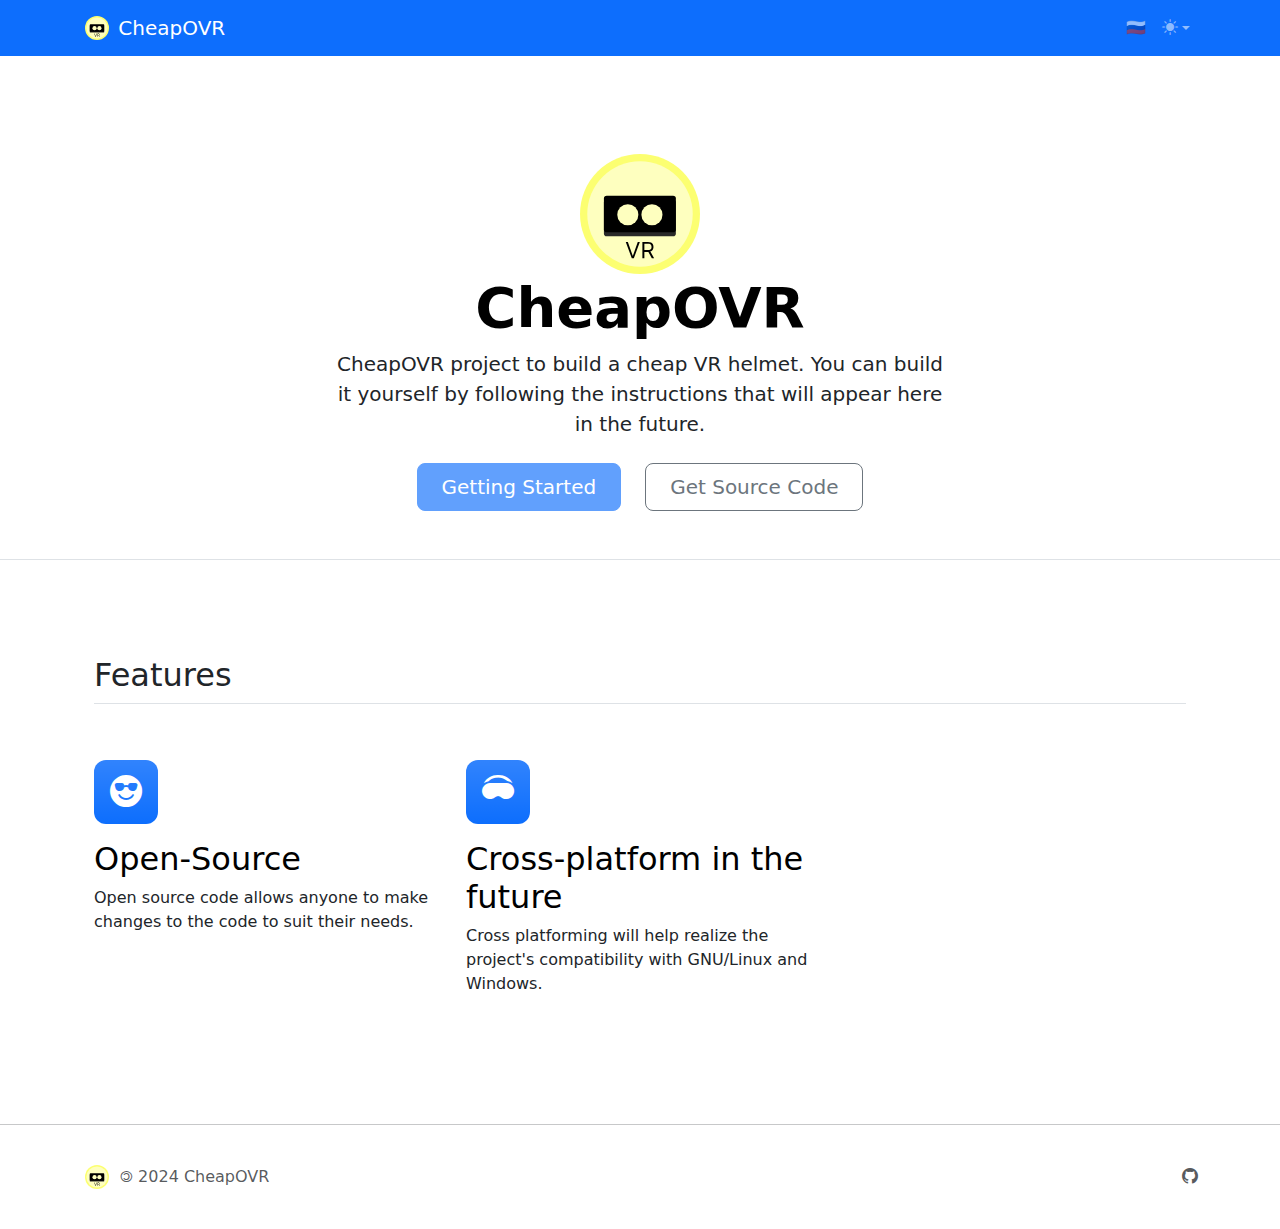
<file: index.html>
<!doctype html>
<html lang="en" data-bs-theme="auto">

<head>
    <meta charset="utf-8">
    <meta name="viewport" content="width=device-width, initial-scale=1">
    <link rel="icon" href="img/logo.svg" type="image/x-icon">
    <title>CheapOVR</title>
    <link href="css/bootstrap.min.css" rel="stylesheet">
    <link rel="stylesheet" href="icons/font/bootstrap-icons.css">
    <link rel="stylesheet" href="gitflic-font/gitflic-font.css">
    <link rel="stylesheet" href="css/site.css">
    <style>
    .feature-icon {
  width: 4rem;
  height: 4rem;
  border-radius: .75rem;
}

</style>
    <script src="js/colortoggler.js"></script>
</head>

<body>
    <nav class="navbar navbar-expand-lg bg-primary sticky-top" data-bs-theme="dark">
        <div class="container">
            <a class="navbar-brand" href="">
                <img src="img/logo.svg" alt="CheapOVR" width="30" height="24" class="d-inline-block align-text-top">
                CheapOVR
            </a>
            <div class="navbar-nav">
                <a class="nav-link py-2 px-0 px-lg-2" href="https://CheapOVR.github.io/ru" title="Russian language">🇷🇺</a>
                <button class="btn btn-link nav-link py-2 px-0 px-lg-2 dropdown-toggle d-flex align-items-center"
                    id="bd-theme" type="button" aria-expanded="false" data-bs-toggle="dropdown" data-bs-display="static"
                    aria-label="Toggle theme (dark)"><i class="theme-icon-active"></i></button>

            <div class="dropdown">
                <ul class="dropdown-menu dropdown-menu-end p-2 rounded-3 shadow" aria-labelledby="bd-theme-text">
                    <li>
                        <button type="button" class="dropdown-item d-flex align-items-center rounded-2"
                            data-bs-theme-value="light">
                            <i style="padding-right:10px;" class="bi bi-sun-fill"></i>
                            Light
                        </button>
                    </li>
                    <li style="padding-top:4px; padding-bottom:4px;">
                        <button type="button" class="dropdown-item d-flex align-items-center active rounded-2"
                            data-bs-theme-value="dark">
                            <i style="padding-right:10px;" class="bi bi-moon-stars-fill"></i>
                            Dark
                        </button>
                    </li>
                    <li>
                        <button type="button" class="dropdown-item d-flex align-items-center rounded-2"
                            data-bs-theme-value="auto">
                            <i style="padding-right:10px;" class="bi bi-circle-half"></i>
                            Auto
                        </button>
                    </li>
                </ul>
            </div>
            </div>
          </div>
    </nav>

    <div class="px-4 pt-5 my-5 text-center border-bottom">
         <img src="img/logo.svg" alt="CheapOVR" width="120em" height="120em" class="d-inline-block align-text-top">
        <h1 class="display-4 fw-bold text-body-emphasis">CheapOVR</h1>
        <div class="col-lg-6 mx-auto">
          <p class="lead mb-4">CheapOVR project to build a cheap VR helmet. You can build it yourself by following the instructions that will appear here in the future.</p>
          <div class="d-grid gap-2 d-sm-flex justify-content-sm-center mb-5">
            <button type="button" class="btn btn-primary btn-lg px-4 me-sm-3" disabled>Getting Started</button>
            <button type="button" class="btn btn-outline-secondary btn-lg px-4" onclick="window.location.href = 'https://github.com/CheapOVR/'">Get Source Code</button>
          </div>
        </div>
<!--
        <div class="overflow-hidden" style="max-height: 40vh;">
          <div class="container px-5">
            <img src="img/image.png" class="img-fluid rounded-3 mb-4 prevent-select" alt="Screenshot of CheapOVR" width="800" height="600" loading="lazy" draggable="false">
          </div>
        </div>
        -->
      </div>

      <div class="container px-4 py-5" id="featured-3">
        <h2 class="pb-2 border-bottom">Features</h2>
        <div class="row g-4 py-5 row-cols-1 row-cols-lg-3">
          <div class="feature col">
            <div class="feature-icon d-inline-flex align-items-center justify-content-center text-bg-primary bg-gradient fs-2 mb-3">
              <i width="24" height="24" class="bi bi-emoji-sunglasses-fill"></i>
            </div>
            <h3 class="fs-2 text-body-emphasis">Open-Source</h3>
            <p>Open source code allows anyone to make changes to the code to suit their needs.</p>
          </div>
          <div class="feature col">
            <div class="feature-icon d-inline-flex align-items-center justify-content-center text-bg-primary bg-gradient fs-2 mb-3">
            <i width="24" height="24" class="bi bi-headset-vr"></i>
            </div>
            <h3 class="fs-2 text-body-emphasis">Cross-platform in the future</h3>
            <p>Cross platforming will help realize the project's compatibility with GNU/Linux and Windows.</p>
          </div>
          </div>
      </div>

 

    <hr />
    <div class="container">
        <footer class="d-flex flex-wrap justify-content-between align-items-center py-3 my-4">
            <div class="col-md-4 d-flex align-items-center">
                <a href="/" class="mb-3 me-2 mb-md-0 text-body-secondary text-decoration-none lh-1">
                    <img class="bi" width="30" height="24" src="img/logo.svg">
                </a>
                <span class="mb-3 mb-md-0 text-body-secondary">🄯 2024 CheapOVR</span>
            </div>

            <ul class="nav col-md-4 justify-content-end list-unstyled d-flex">
                <li class="ms-3"><a class="text-body-secondary" href="https://github.com/CheapOVR"><i width="24" height="24"
                            class="bi bi-github"></i></a></li>
            </ul>
        </footer>
    </div>
    <script src="js/bootstrap.bundle.min.js"></script>
</body>

</html>
</file>
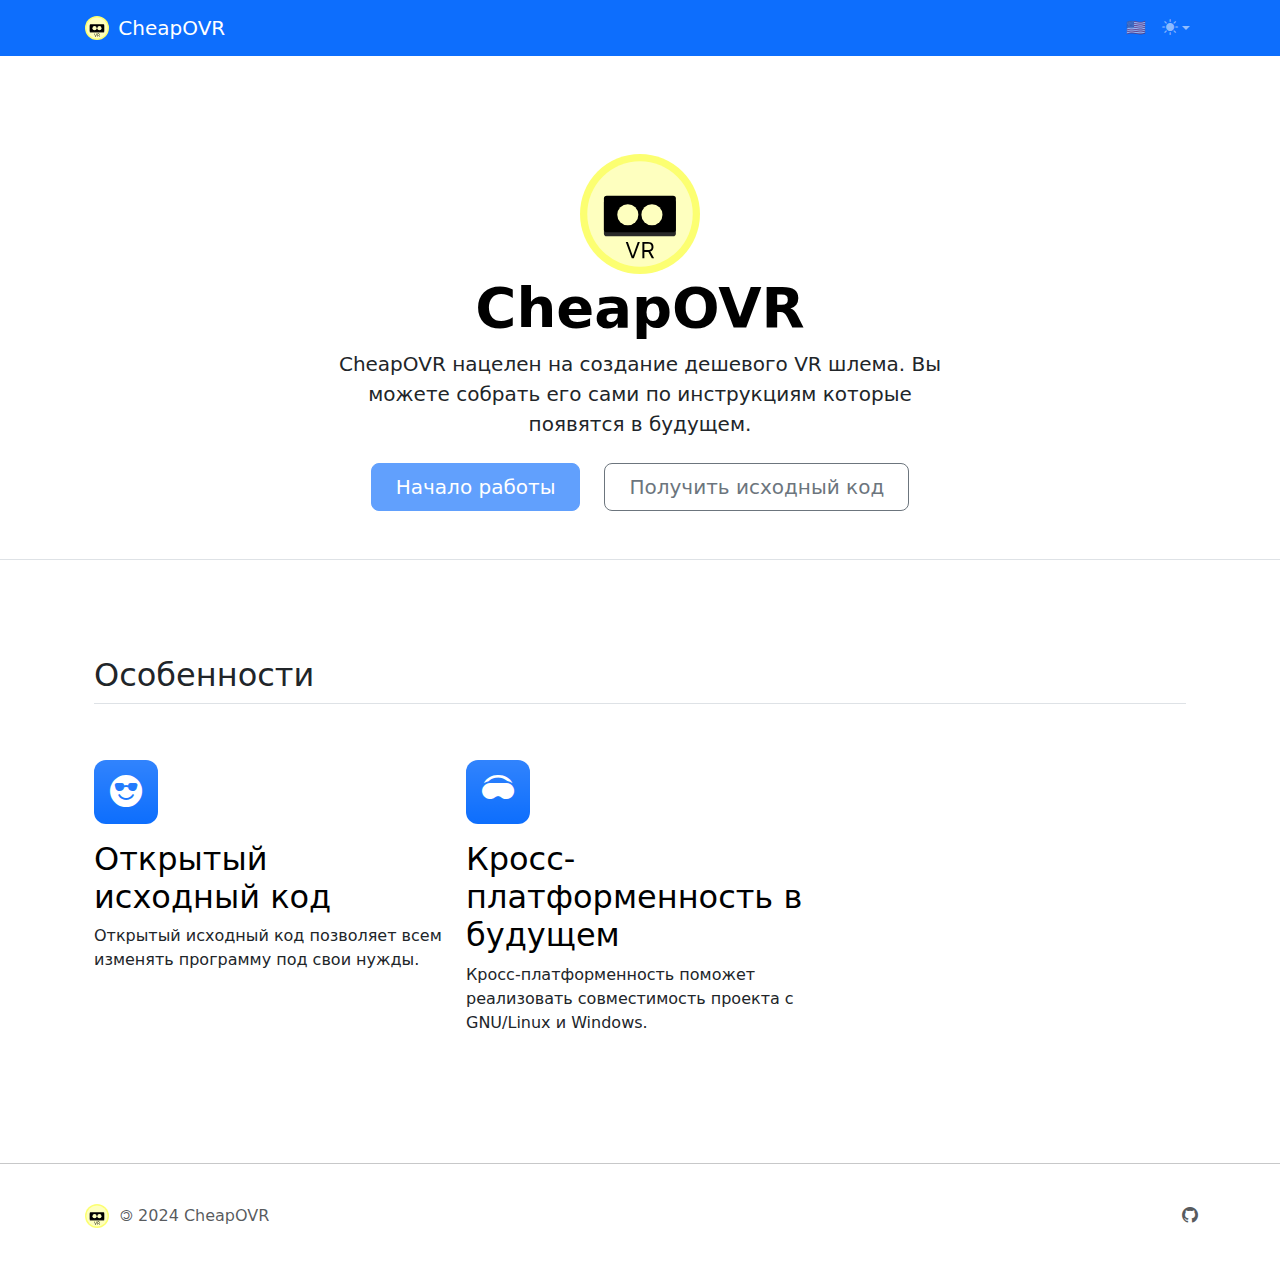
<file: ru/index.html>
<!doctype html>
<html lang="ru" data-bs-theme="auto">

<head>
    <meta charset="utf-8">
    <meta name="viewport" content="width=device-width, initial-scale=1">
    <link rel="icon" href="/img/logo.svg" type="image/x-icon">
    <title>CheapOVR</title>
    <link href="/css/bootstrap.min.css" rel="stylesheet">
    <link rel="stylesheet" href="/icons/font/bootstrap-icons.css">
    <link rel="stylesheet" href="/gitflic-font/gitflic-font.css">
    <link rel="stylesheet" href="/css/site.css">
    <style>
    .feature-icon {
  width: 4rem;
  height: 4rem;
  border-radius: .75rem;
}

</style>
    <script src="/js/colortoggler.js"></script>
</head>

<body>
    <nav class="navbar navbar-expand-lg bg-primary sticky-top" data-bs-theme="dark">
        <div class="container">
            <a class="navbar-brand" href="">
                <img src="/img/logo.svg" alt="CheapOVR" width="30" height="24" class="d-inline-block align-text-top">
                CheapOVR
            </a>
            <div class="navbar-nav">
                <a class="nav-link py-2 px-0 px-lg-2" href="https://CheapOVR.github.io/" title="Английский язык">🇺🇲</a>
                <button class="btn btn-link nav-link py-2 px-0 px-lg-2 dropdown-toggle d-flex align-items-center"
                    id="bd-theme" type="button" aria-expanded="false" data-bs-toggle="dropdown" data-bs-display="static"
                    aria-label="Toggle theme (dark)"><i class="theme-icon-active"></i></button>

            <div class="dropdown">
                <ul class="dropdown-menu dropdown-menu-end p-2 rounded-3 shadow" aria-labelledby="bd-theme-text">
                    <li>
                        <button type="button" class="dropdown-item d-flex align-items-center rounded-2"
                            data-bs-theme-value="light">
                            <i style="padding-right:10px;" class="bi bi-sun-fill"></i>
                            Светлая
                        </button>
                    </li>
                    <li style="padding-top:4px; padding-bottom:4px;">
                        <button type="button" class="dropdown-item d-flex align-items-center active rounded-2"
                            data-bs-theme-value="dark">
                            <i style="padding-right:10px;" class="bi bi-moon-stars-fill"></i>
                            Темная
                        </button>
                    </li>
                    <li>
                        <button type="button" class="dropdown-item d-flex align-items-center rounded-2"
                            data-bs-theme-value="auto">
                            <i style="padding-right:10px;" class="bi bi-circle-half"></i>
                            Как на устройстве
                        </button>
                    </li>
                </ul>
            </div>
            </div>
          </div>
    </nav>

    <div class="px-4 pt-5 my-5 text-center border-bottom">
         <img src="/img/logo.svg" alt="CheapOVR" width="120em" height="120em" class="d-inline-block align-text-top">
        <h1 class="display-4 fw-bold text-body-emphasis">CheapOVR</h1>
        <div class="col-lg-6 mx-auto">
          <p class="lead mb-4">CheapOVR нацелен на создание дешевого VR шлема. Вы можете собрать его сами по инструкциям которые появятся в будущем.</p>
          <div class="d-grid gap-2 d-sm-flex justify-content-sm-center mb-5">
            <button type="button" class="btn btn-primary btn-lg px-4 me-sm-3" disabled>Начало работы</button>
            <button type="button" class="btn btn-outline-secondary btn-lg px-4" onclick="window.location.href = 'https://github.com/CheapOVR/'">Получить исходный код</button>
          </div>
        </div>
<!--
        <div class="overflow-hidden" style="max-height: 40vh;">
          <div class="container px-5">
            <img src="img/image.png" class="img-fluid rounded-3 mb-4 prevent-select" alt="Screenshot of CheapOVR" width="800" height="600" loading="lazy" draggable="false">
          </div>
        </div>
        -->
      </div>

      <div class="container px-4 py-5" id="featured-3">
        <h2 class="pb-2 border-bottom">Особенности</h2>
        <div class="row g-4 py-5 row-cols-1 row-cols-lg-3">
          <div class="feature col">
            <div class="feature-icon d-inline-flex align-items-center justify-content-center text-bg-primary bg-gradient fs-2 mb-3">
              <i width="24" height="24" class="bi bi-emoji-sunglasses-fill"></i>
            </div>
            <h3 class="fs-2 text-body-emphasis">Открытый исходный код</h3>
            <p>Открытый исходный код позволяет всем изменять программу под свои нужды.</p>
          </div>
          <div class="feature col">
            <div class="feature-icon d-inline-flex align-items-center justify-content-center text-bg-primary bg-gradient fs-2 mb-3">
            <i width="24" height="24" class="bi bi-headset-vr"></i>
            </div>
            <h3 class="fs-2 text-body-emphasis">Кросс-платформенность в будущем</h3>
            <p>Кросс-платформенность поможет реализовать совместимость проекта с GNU/Linux и Windows.</p>
          </div>
          </div>
      </div>

 

    <hr />
    <div class="container">
        <footer class="d-flex flex-wrap justify-content-between align-items-center py-3 my-4">
            <div class="col-md-4 d-flex align-items-center">
                <a href="/" class="mb-3 me-2 mb-md-0 text-body-secondary text-decoration-none lh-1">
                    <img class="bi" width="30" height="24" src="/img/logo.svg">
                </a>
                <span class="mb-3 mb-md-0 text-body-secondary">🄯 2024 CheapOVR</span>
            </div>

            <ul class="nav col-md-4 justify-content-end list-unstyled d-flex">
                <li class="ms-3"><a class="text-body-secondary" href="https://github.com/CheapOVR"><i width="24" height="24"
                            class="bi bi-github"></i></a></li>
            </ul>
        </footer>
    </div>
    <script src="/js/bootstrap.bundle.min.js"></script>
</body>

</html>
</file>
<file: gitflic-font/gitflic-font.css>
@font-face {
    font-display: block;
    font-family: "gitflic-font";
    src: url("./gitflic-font.woff2") format("woff2"), 
        url("./gitflic-font.woff") format("woff");
  }
  
  .gi::before,
  [class^="gi-"]::before,
  [class*=" gi-"]::before {
    display: inline-block;
    font-family: gitflic-font !important;
    font-style: normal;
    font-weight: normal !important;
    font-variant: normal;
    text-transform: none;
    line-height: 1;
    vertical-align: .100em;
    -webkit-font-smoothing: antialiased;
    -moz-osx-font-smoothing: grayscale;
  }
  
  .gi-gitflic::before { content: "\41"; }
</file>
<file: css/site.css>
.prevent-select {
    -webkit-user-select: none; /* Safari */
    -ms-user-select: none; /* IE 10 and IE 11 */
    user-select: none; /* Standard syntax */
  }
</file>
